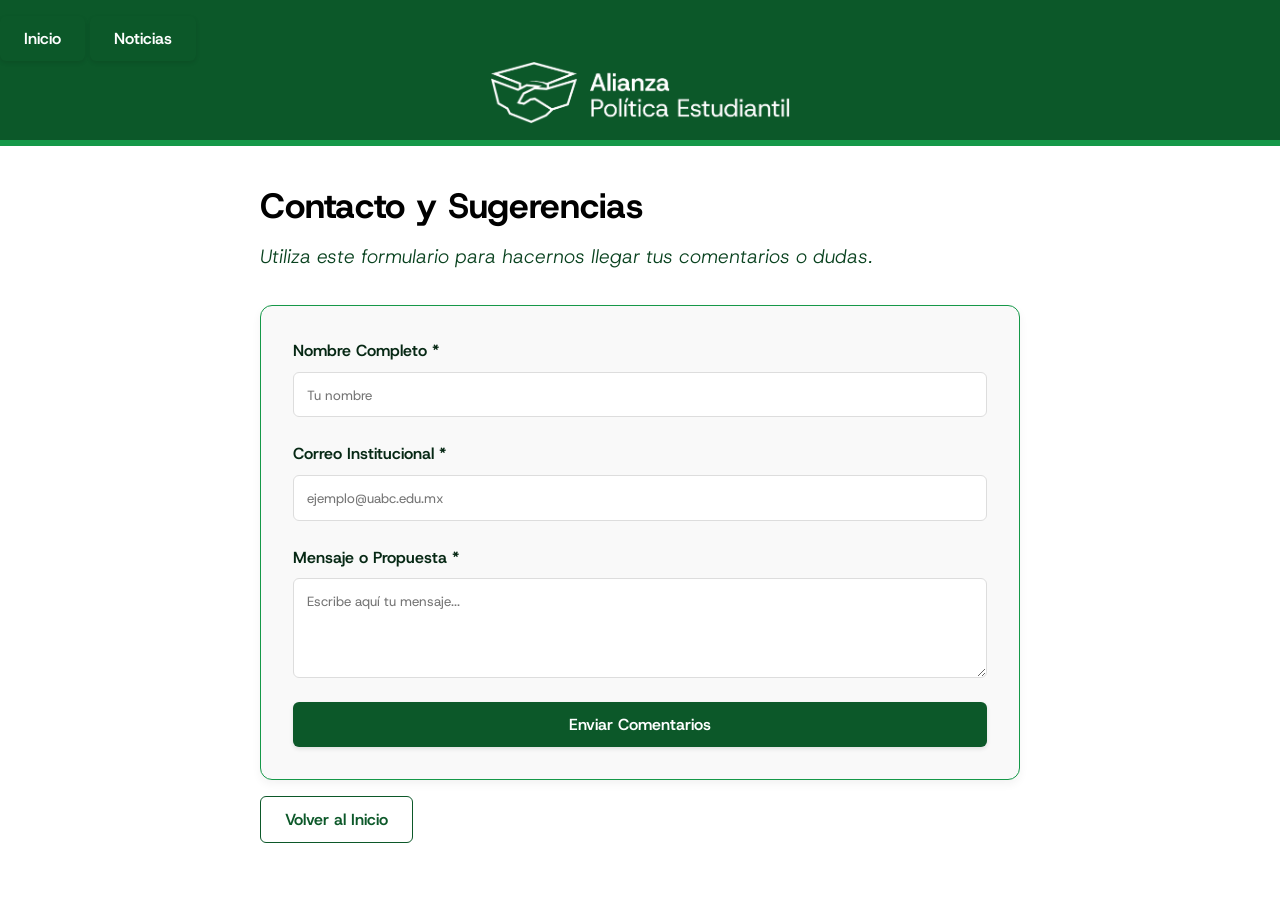
<file: encuesta.html>
<!DOCTYPE html>
<html lang="es">
<head>
    <meta charset="UTF-8">
    <meta name="viewport" content="width=device-width, initial-scale=1.0">
    <title>Encuesta Estudiantil - APE</title>
    <link rel="stylesheet" href="styles.css">
    <script src="./script.js"></script>
</head>
<body>
    <header class="site-header">
        <nav class="site-nav">
            <button onclick="window.location.href='index.html'" class="btn-ape">Inicio</button>
            <button onclick="window.location.href='noticias.html'" class="btn-ape">Noticias</button>
        </nav>
            <img src="./ape_logo_transparente.png" alt="Logo APE" class="site-logo">
        </a>
    </header>
    
    

    <main class="blog-container">
        <section class="post">
            <h1 class="post-title">Contacto y Sugerencias</h1>
            <p class="post-intro">Utiliza este formulario para hacernos llegar tus comentarios o dudas.</p>

            <form id="google-sheet-form" class="survey-form">
                <div class="form-group">
                    <label for="nombre">Nombre Completo *</label>
                    <input type="text" id="nombre" name="nombre" placeholder="Tu nombre" required>
                </div>
                <div class="form-group">
                    <label for="correo">Correo Institucional *</label>
                    <input type="email" id="correo" name="correo" placeholder="ejemplo@uabc.edu.mx" required>
                </div>
                <div class="form-group">
                    <label for="mensaje">Mensaje o Propuesta *</label>
                    <textarea id="mensaje" name="mensaje" rows="4" placeholder="Escribe aquí tu mensaje..." required></textarea>
                </div>
                <button type="submit" class="btn-ape" id="submit-btn">Enviar Comentarios</button>
            </form>
            <button onclick="window.location.href='index.html'" class="btn-ape" style="margin-top: 1rem; background-color: transparent; color: var(--ape-verde-main) !important; border: 1px solid var(--ape-verde-main); box-shadow: none;">Volver al Inicio</button>
        </section>
    </main>
</body>
</html>
</file>
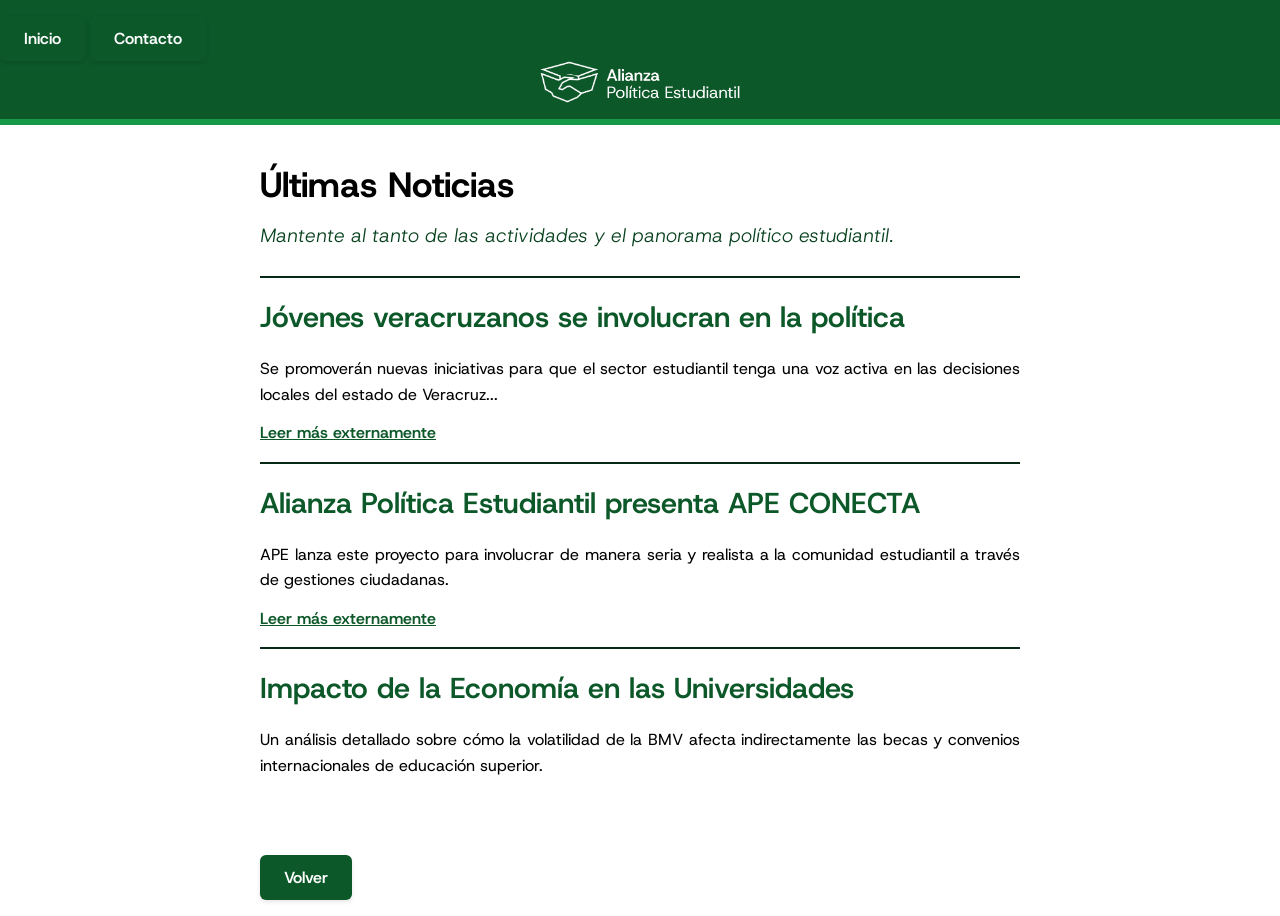
<file: noticias.html>
<!DOCTYPE html>
<html lang="es">
<head> 
    <meta charset="UTF-8">
    <meta name="viewport" content="width=device-width, initial-scale=1.0"> 
    <title>Noticias - Alianza Política Estudiantil</title>
    <link rel="stylesheet" href="styles.css">
    <script src="./script.js"></script>
</head>
<body>
    <header class="site-header"> 
        <nav class="site-nav">
            <button onclick="window.location.href='index.html'" class="btn-ape">Inicio</button>
            <button onclick="window.location.href='encuesta.html'" class="btn-ape">Contacto</button>
        </nav>
        <!-- Cambia la línea 16 por esta: -->
<img src="./ape_logo_transparente.png" class="site-logo" alt="Logo" style="width: 200px; height: auto;">
    </header>

    <div class="blog-container">
        <section class="post">
            <h3 class="post-title">Últimas Noticias</h3>
            <p class="post-intro">Mantente al tanto de las actividades y el panorama político estudiantil.</p>
            
            <div class="news-list">
                
                <article class="post-analysis">
                    <h4 class="section-title">Jóvenes veracruzanos se involucran en la política</h4>
                    <p>Se promoverán nuevas iniciativas para que el sector estudiantil tenga una voz activa en las decisiones locales del estado de Veracruz...</p>
                    <a href="https://www.alcalorpolitico.com/informacion/promoveran-que-jovenes-veracruzanos-se-involucren-en-la-politica-421216.html" target="_blank" style="color: var(--ape-verde-main); font-weight: 600;">Leer más externamente</a>
                </article>

                <article class="post-analysis">
                    <h4 class="section-title">Alianza Política Estudiantil presenta APE CONECTA</h4>
                    <p>APE lanza este proyecto para involucrar de manera seria y realista a la comunidad estudiantil a través de gestiones ciudadanas. </p>
                    <a href="https://www.instagram.com/p/DZT3BNfFaGz/?utm_source=ig_web_copy_link&igsh=MzRlODBiNWFlZA==" target="_blank" style="color: var(--ape-verde-main); font-weight: 600;">Leer más externamente</a>
                </article>

                <article class="post-analysis">
                    <h4 class="section-title">Impacto de la Economía en las Universidades</h4>
                    <p>Un análisis detallado sobre cómo la volatilidad de la BMV afecta indirectamente las becas y convenios internacionales de educación superior.</p>
                </article>
            </div>
        </section>
        
        <button onclick="window.history.back()" class="btn-ape" style="margin-top: 2rem;">Volver</button>
    </div>
</body>
</html>
</file>
<file: styles.css>
/* Importación de la tipografía oficial Host Grotesk desde Google Fonts */
@import url('https://fonts.googleapis.com/css2?family=Host+Grotesk:ital,wght@0,300;0,400;0,500;0,600;0,700;0,800;1,300;1,400;1,500;1,600;1,700;1,800&display=swap');

/* Definición de la paleta de colores institucional estricta */
:root {
    --ape-negro: #000000;
    --ape-blanco: #FFFFFF;
    
    /* Variaciones de verde */
    --ape-verde-1: #062814;
    --ape-verde-2: #09421F;
    --ape-verde-main: #0C5829; /* Verde oscuro principal */
    --ape-verde-4: #0F6E33;
    --ape-verde-5: #128536;
    --ape-verde-6: #159848;
}

* {
    margin: 0;
    padding: 0;
    box-sizing: border-box;
}

body {
    /* Tipografía */
    font-family: 'Host Grotesk', sans-serif;
    font-weight: 400; /* Regular */
    line-height: 1.6;
    color: var(--ape-negro);
    background-color: var(--ape-blanco);
}

/* Encabezado principal del sitio */
.site-header {
    background-color: var(--ape-verde-main);
    padding: 1rem 0;
    border-bottom: 6px solid var(--ape-verde-6);
}

/* Color del texto dentro del header */
.site-header a, nav a{
    color: var(--ape-verde-4);
}

.site-logo {
    width: 300px;
    height: auto;
    display: block;
    margin: 0 auto;  
}

.blog-container {
    max-width: 800px;
    margin: 1rem auto;
    padding: 0 20px;
    background-color: var(--ape-blanco);
}

/* Estilos de los artículos y secciones */
.post, .post-analysis {
    padding: 1rem 0;
}

.post-analysis {
    /* Usamos el verde más oscuro para separar secciones en lugar de gris */
    border-top: 2px solid var(--ape-verde-1);
}

/* Jerarquía de títulos */
.post-title {
    font-size: 2.2rem;
    color: var(--ape-negro);
    font-weight: 700; /* Bold */
    margin-bottom: 0.5rem;
}

.section-title {
    font-size: 1.8rem;
    color: var(--ape-verde-main);
    font-weight: 600; /* Semibold */
    margin-bottom: 1rem;
}

.subsection-title {
    font-size: 1.3rem;
    color: var(--ape-verde-4);
    font-weight: 600; /* Semibold */
    margin: 1.5rem 0 0.5rem 0;
}

.post-intro {
    font-size: 1.2rem;
    color: var(--ape-verde-2);
    font-weight: 300; /* Light */
    font-style: italic;
    margin-bottom: 1.5rem;
}

/* Manejo de la imagen */
.post-image {
    width: 100%;
    height: auto;
    /* Borde sutil usando la paleta oficial */
    border: 1px solid var(--ape-verde-6); 
    margin-bottom: 2rem;
    display: block;
}

/* Estilos de los párrafos */
p {
    font-weight: 400; /* Regular */
    margin-bottom: 0.8rem;
    text-align: justify;
}

/* Resaltado de datos (sin salir de la paleta) */
.highlight-negative {
    color: var(--ape-blanco);
    font-weight: 700; /* Bold */
    background-color: var(--ape-negro); /* Fondo negro institucional */
    padding: 2px 6px;
}

/* Estilos para la tabla de datos */
.data-table {
    width: 100%;
    border-collapse: collapse;
    margin-bottom: 2rem;
}

.data-table th,
.data-table td {
    border: 1px solid var(--ape-negro);
    padding: 0.5rem;
    text-align: center;
}

.data-table th {
    background-color: var(--ape-verde-4);
    color: var(--ape-blanco);
}

/* Botones modernos y atractivos */
.btn-ape {
    display: inline-block;
    padding: 12px 24px;
    background-color: var(--ape-verde-main);
    color: var(--ape-blanco) !important;
    text-decoration: none;
    border-radius: 6px; /* Similar al botón volver */
    border: none;
    font-weight: 600;
    font-size: 1rem;
    cursor: pointer;
    transition: all 0.3s cubic-bezier(0.4, 0, 0.2, 1);
    text-align: center;
    box-shadow: 0 2px 4px rgba(0, 0, 0, 0.1);
    font-family: inherit;
}
.btn-ape:hover {
    background-color: var(--ape-verde-5);
    transform: translateY(-2px);
    box-shadow: 0 5px 15px rgba(12, 88, 41, 0.3);
}

.btn-ape:active {
    transform: translateY(0);
}

.btn-ape:disabled {
    background-color: #0C5829;
    color: var(--ape-blanco) !important;
    cursor: not-allowed;
    transform: none;
}

/* Estilos para el formulario de encuesta/contacto */
.survey-form {
    display: flex;
    flex-direction: column;
    gap: 1.5rem;
    margin-top: 2rem;
    padding: 2rem;
    background-color: #f9f9f9;
    border: 1px solid var(--ape-verde-6);
    border-radius: 12px;
    box-shadow: 0 4px 10px rgba(0,0,0,0.05);
}

.form-group {
    display: flex;
    flex-direction: column;
    gap: 0.5rem;
}

.form-group label {
    font-weight: 600;
    color: var(--ape-verde-1);
}

.form-group input, .form-group textarea {
    padding: 0.8rem;
    border: 1.5px solid #ddd;
    border-radius: 6px;
    font-family: inherit;
    transition: border-color 0.3s ease;
}

.form-group input:focus, .form-group textarea:focus {
    outline: none;
    border-color: var(--ape-verde-main);
}
</file>
